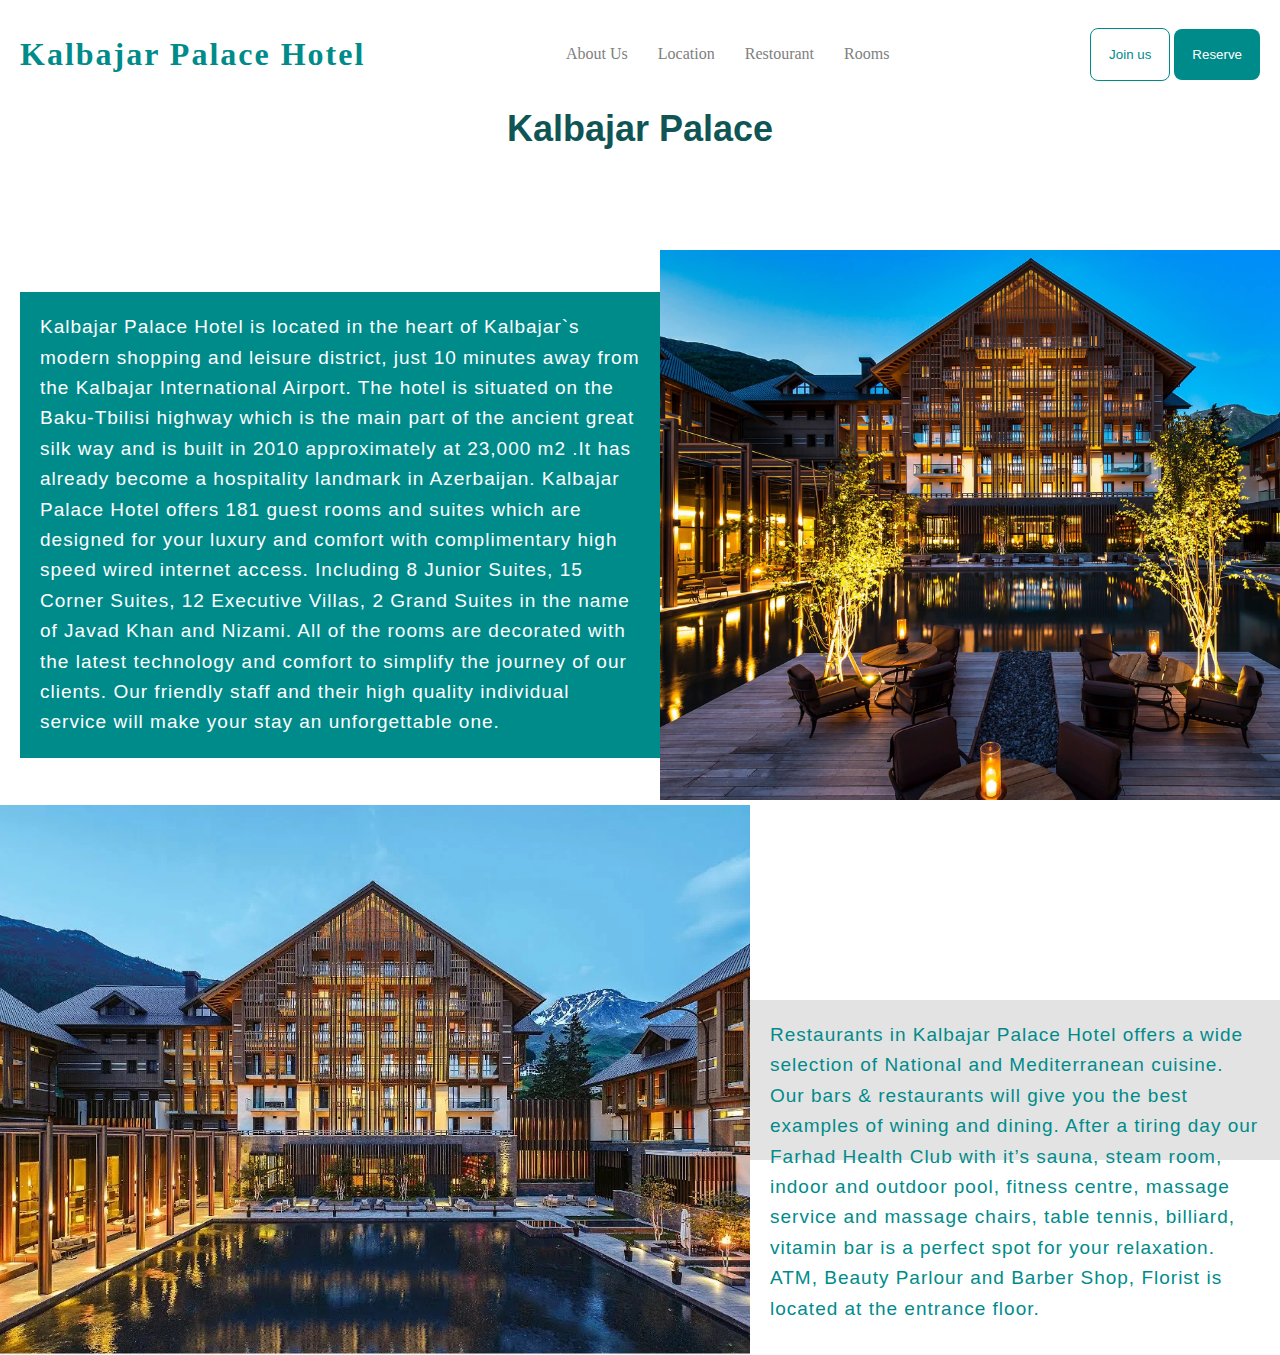
<file: index.html>
<!DOCTYPE html>
<html lang="en">

<head>
    <meta charset="UTF-8">
    <meta http-equiv="X-UA-Compatible" content="IE=edge">
    <meta name="viewport" content="width=
    , initial-scale=1.0">
    <title>Document</title>
    <link rel="stylesheet" href="./assets/css/style.css">
</head>

<body>
    <div class="container_2">
        <h1><a href="index.html" class="main">Kalbajar Palace Hotel</a> </h1>
        <ul>
            <li>About Us</li>
            <li>Location</li>
            <li> <a href="restorant.html">Restourant</a></li>
            <li> <a href="rooms.html">Rooms</a> </li>
        </ul>
        <div class="btn">
            <button class="join">Join us</button>
            <button class="rsrv">Reserve</button>
        </div>
    </div>
    <h2 class="name">Kalbajar Palace</h2>

    <section class="hero">
        <div class="left">
 <p class="nermin">
    Kalbajar Palace Hotel is located in the heart of Kalbajar`s modern shopping and leisure district, just 10 minutes away from the Kalbajar International Airport. The hotel is situated on the Baku-Tbilisi highway which is the main part of the ancient great silk way and is built in 2010 approximately at 23,000 m2 .It has already become a hospitality landmark in Azerbaijan.

    Kalbajar Palace Hotel offers 181 guest rooms and suites which are designed for your luxury and comfort with complimentary high speed wired internet access. Including 8 Junior Suites, 15 Corner Suites, 12 Executive Villas, 2 Grand Suites in the name of Javad Khan and Nizami. All of the rooms are decorated with the latest technology and comfort to simplify the journey of our clients. Our friendly staff and their high quality individual service will make your stay an unforgettable one.
 </p>

        </div>
        <div class="info">
            <img src="./assets/img/88077_28.jpg" alt="">
        </div>
    </section>

    <section class="totu">
        <img src="./assets/img/i.webp" alt="">
        <div class="right">
            <p class="nermin">
                Restaurants in Kalbajar Palace Hotel offers a wide selection of National and Mediterranean cuisine. Our bars & restaurants will give you the best examples of wining and dining. After a tiring day our Farhad Health Club with it’s sauna, steam room, indoor and outdoor pool, fitness centre, massage service and massage chairs, table tennis, billiard, vitamin bar is a perfect spot for your relaxation. ATM, Beauty Parlour and Barber Shop, Florist is located at the entrance floor.
            </p>
        </div>
  
    </section>

</body>

</html>
</file>
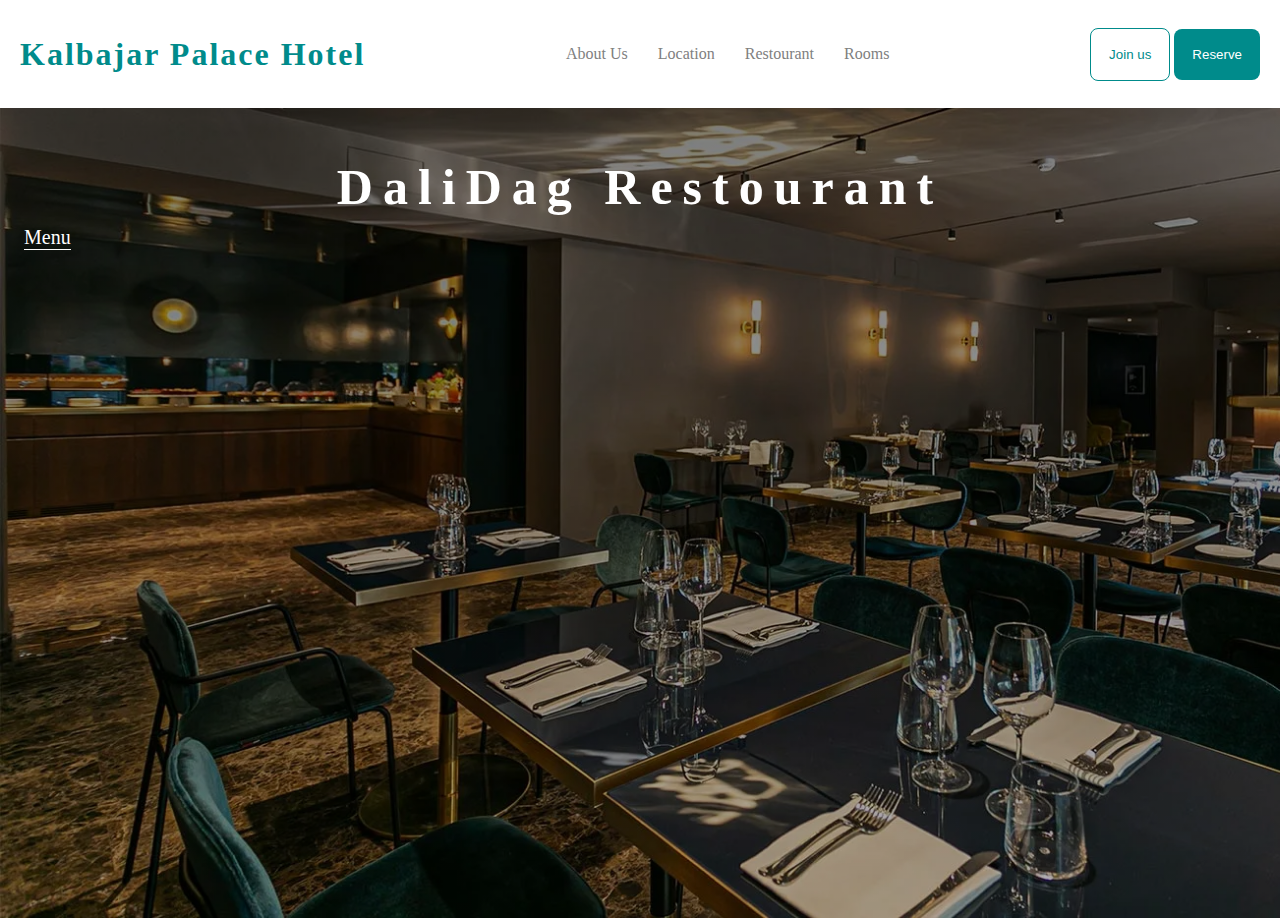
<file: restorant.html>
<!DOCTYPE html>
<html lang="en">
<head>
    <meta charset="UTF-8">
    <meta http-equiv="X-UA-Compatible" content="IE=edge">
    <meta name="viewport" content="width=device-width, initial-scale=1.0">
    <title>Document</title>
    <link rel="stylesheet" href="./assets/css/style.css">
</head>
<body>
    <div class="container_2">
        <h1><a href="index.html" class="main">Kalbajar Palace Hotel</a> </h1>
        <ul>
            <li>About Us</li>
            <li>Location</li>
            <li> <a href="restorant.html">Restourant</a></li>
            <li> <a href="rooms.html">Rooms</a> </li>
        </ul>
        <div class="btn">
            <button class="join">Join us</button>
            <button class="rsrv">Reserve</button>
        </div>
    </div>
<section class="rest">
<h1>DaliDag Restourant</h1>
<p>Menu</p>
</section>
</body>
</html>
</file>
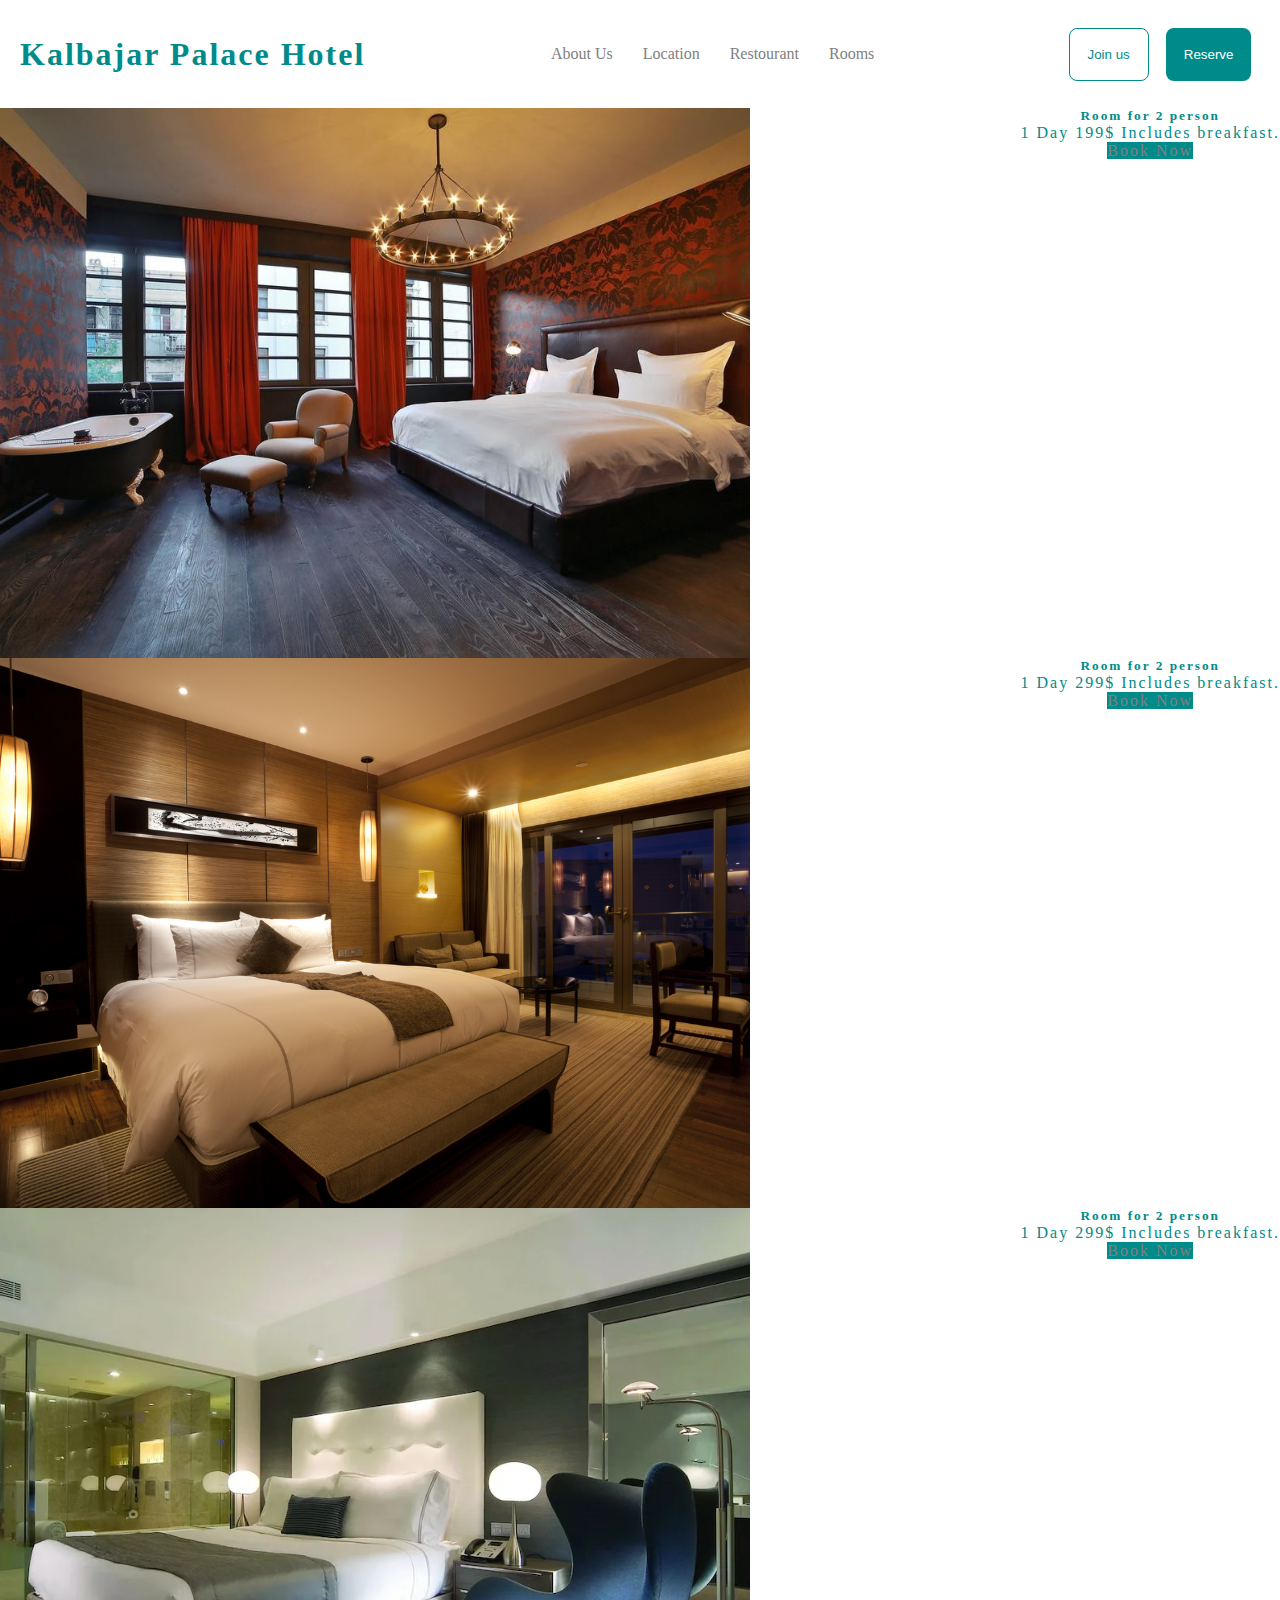
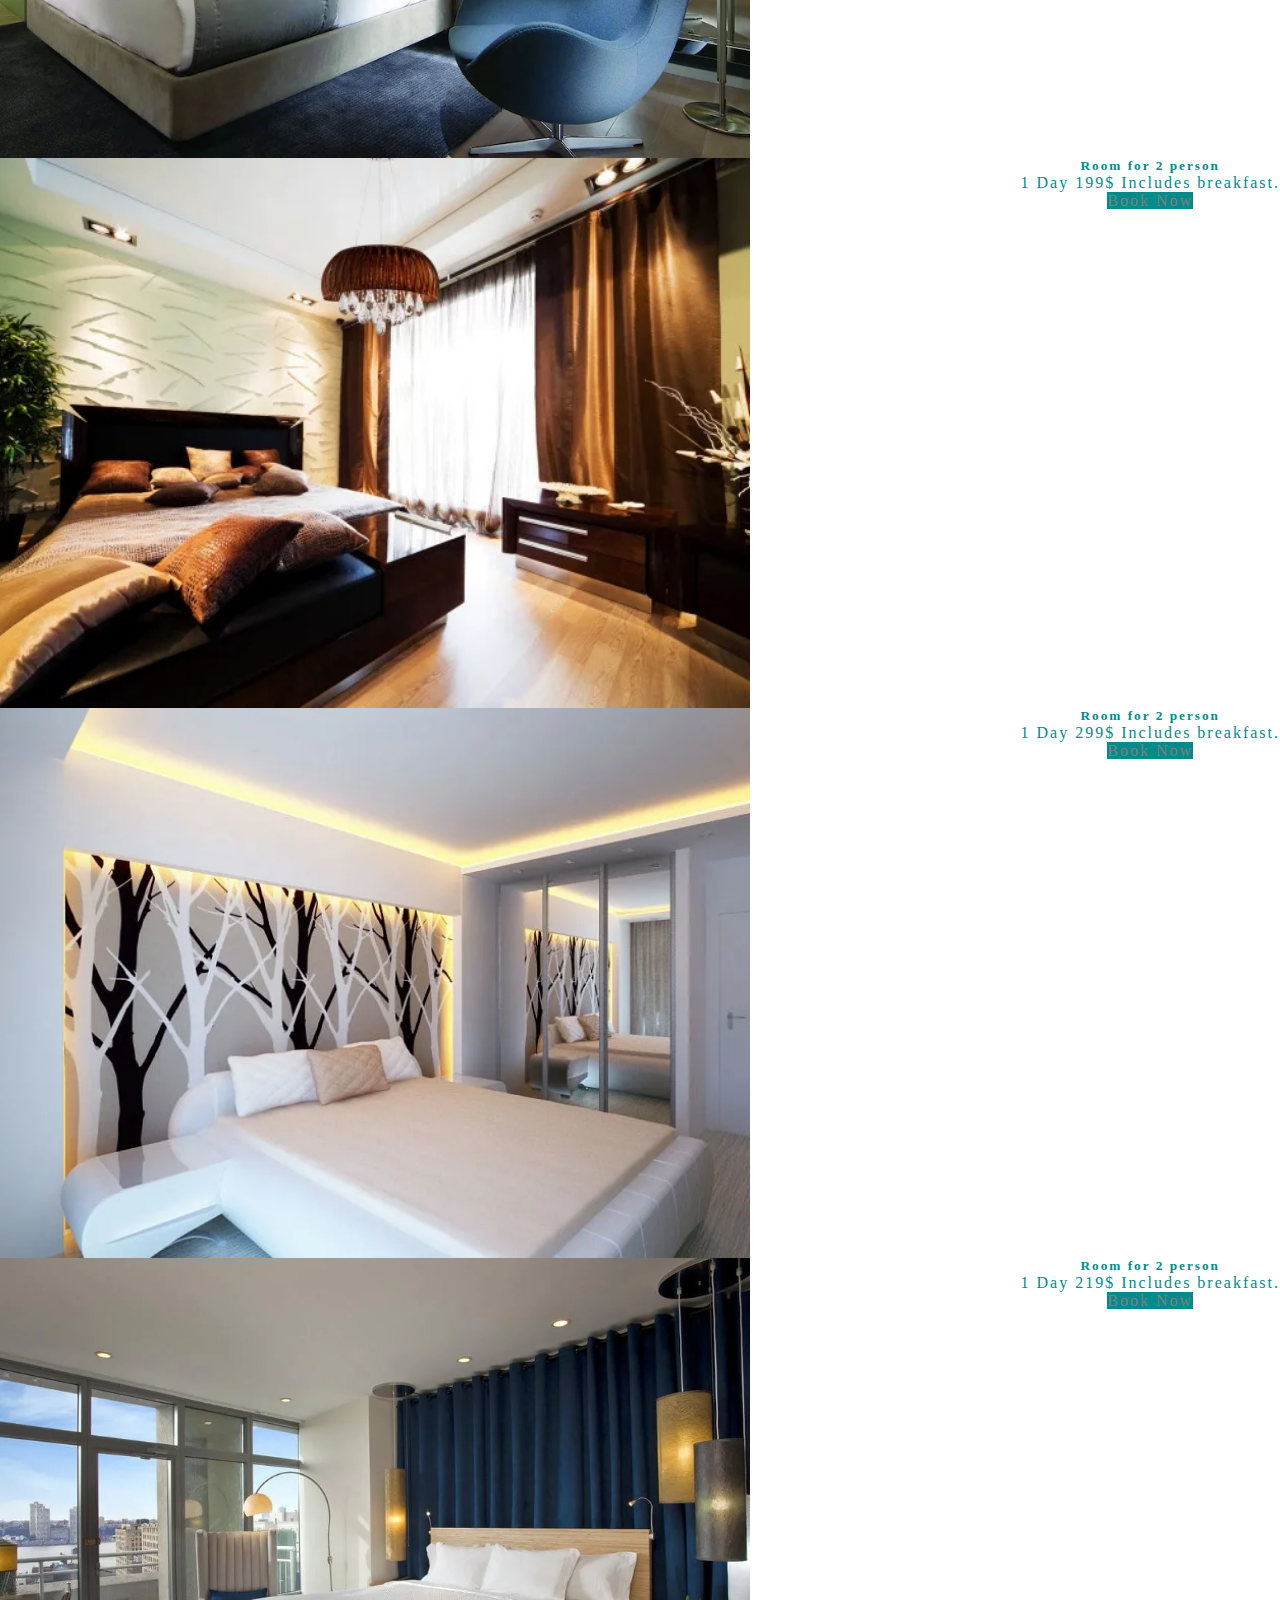
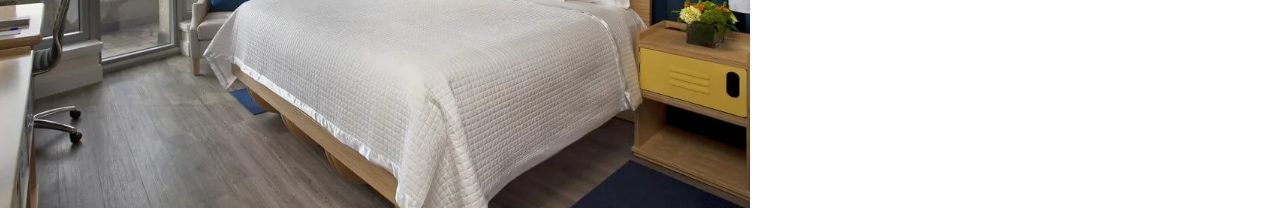
<file: rooms.html>
<!DOCTYPE html>
<html lang="en">

<head>
    <meta charset="UTF-8">
    <meta http-equiv="X-UA-Compatible" content="IE=edge">
    <meta name="viewport" content="width=device-width, initial-scale=1.0">
    <title>Document</title>
    <link href="https://cdn.jsdelivr.net/npm/bootstrap@5.3.0-alpha3/dist/css/bootstrap.min.css" rel="stylesheet"
        integrity="sha384-KK94CHFLLe+nY2dmCWGMq91rCGa5gtU4mk92HdvYe+M/SXH301p5ILy+dN9+nJOZ" crossorigin="anonymous">
    <link rel="stylesheet" href="./assets/css/style.css">
</head>

<body>
    <div class="container_2">
        <h1><a href="index.html" class="main">Kalbajar Palace Hotel</a> </h1>
        <ul>
            <li>About Us</li>
            <li>Location</li>
            <li> <a href="restorant.html">Restourant</a></li>
            <li> <a href="rooms.html">Rooms</a> </li>
        </ul>
        <div class="btn1">
            <button class="join">Join us</button>
            <button class="rsrv">Reserve</button>
        </div>
    </div>
    <section class="main">
        <div class="container h-100">
            <div class="row h-100">
                <div class="col-lg-4 h-100 p-3">
                    <div class="card">
                        <img src="./assets/img/rooms_hotel_tbilisi_15.jpg" class="card-img-top" alt="...">
                        <div class="card-body">
                            <h5 class="card-title">Room for 2 person</h5>
                            <p class="card-text"> 1 Day 199$ Includes breakfast. </p>
                            <a href="#" class="btn btn-success">Book Now</a>
                        </div>
                    </div>
                </div>
                <div class="col-lg-4 h-100 p-3">
                    <div class="card">
                        <img src="./assets/img/hotels.jpg" class="card-img-top" alt="...">
                        <div class="card-body">
                            <h5 class="card-title">Room for 2 person</h5>
                            <p class="card-text"> 1 Day 299$ Includes breakfast. </p>
                            <a href="#" class="btn btn-success">Book Now</a>
                        </div>
                    </div>
                </div>
                <div class="col-lg-4 h-100 p-3">
                    <div class="card">
                        <img src="./assets/img/change.webp" class="card-img-top" alt="...">
                        <div class="card-body">
                            <h5 class="card-title">Room for 2 person</h5>
                            <p class="card-text"> 1 Day 299$ Includes breakfast. </p>
                            <a href="#" class="btn btn-success">Book Now</a>
                        </div>
                    </div>
                </div>
                
                <div class="col-lg-4 h-100 p-3">
                    <div class="card">
                        <img src="./assets/img/kill.png.webp" class="card-img-top" alt="...">
                        <div class="card-body">
                            <h5 class="card-title">Room for 2 person</h5>
                            <p class="card-text"> 1 Day 199$ Includes breakfast. </p>
                            <a href="#" class="btn btn-success">Book Now</a>
                        </div>
                    </div>
                </div>
                <div class="col-lg-4 h-100 p-3">
                    <div class="card">
                        <img src="./assets/img/salam.png.webp" class="card-img-top" alt="...">
                        <div class="card-body">
                            <h5 class="card-title">Room for 2 person</h5>
                            <p class="card-text"> 1 Day 299$ Includes breakfast. </p>
                            <a href="#" class="btn btn-success">Book Now</a>
                        </div>
                    </div>
                </div>
                <div class="col-lg-4 h-100 p-3">
                    <div class="card">
                        <img src="./assets/img/img.webp" class="card-img-top" alt="...">
                        <div class="card-body">
                            <h5 class="card-title">Room for 2 person</h5>
                            <p class="card-text"> 1 Day 219$ Includes breakfast. </p>
                            <a href="#" class="btn btn-success">Book Now</a>

                        </div>
                    </div>
                </div>
            </div>
        </div>

    </section>

</body>

</html>
</file>
<file: assets/css/style.css>
* {
    margin: 0;
    padding: 0;
    box-sizing: border-box;
    list-style: none;
    text-decoration: none;
}

a {
    color: gray;
    text-decoration: none;
}
a:hover {
    color: darkcyan;
    border-bottom: 1px solid darkcyan;
    text-decoration: none;
}
html {
    overflow-x: hidden;

}

.container_2 {
    margin: 0 auto;
    display: flex;
    justify-content: space-between;
    align-items: center;
    width: 100%;
    height: 12vh;
    padding: 20px;
}

.main {
    color: darkcyan;
    cursor: pointer;
    letter-spacing: 2px;

}

ul {
    display: flex;
    justify-content: space-between;
    gap: 30px;
    align-items: center;
}

li {
    color: gray;
    list-style-type: none;
    cursor: pointer;
}

li:hover {
    color: darkcyan;
    border-bottom: 1px solid darkcyan;
}

.btn1 {
    justify-content: space-around;
    width: 200px;
    display: flex;
}

button {
    cursor: pointer;
    padding: 18px;
    border-radius: 8px;
    border: none;
    align-items: center;
}

.join {
    color: darkcyan;
    background-color: #fff;
    border: 1px solid darkcyan;
}

.rsrv {
    background-color: darkcyan;
    color: #fff;
}

.join:hover {
    background-color: darkcyan;
    color: #fff;
}

.rsrv:hover {
    color: darkcyan;
    background-color: #fff;
    border: 1px solid darkcyan;
}

h2.name {
    text-align: center;
    font-family: Arial, Helvetica, sans-serif;
    color: rgb(16, 85, 85);
    font-size: 36px;
}

.hero {
    width: 100%;
    height: auto;
    display: flex;
    justify-content: center;
    align-items: center;
    padding-top: 100px;
    margin-left: 20px;
}

.info {
    margin: 0 auto;
    width: 50%;
    display: flex;
}

.left {
    width: 50%;
    height: 100%;
    background-color: darkcyan;
    color: #fff;
    padding: 20px;

}

.nermin {
    font-size: 19px;
    letter-spacing: 1px;
    line-height: 1.6;
    font-family: 'Gill Sans', 'Gill Sans MT', Calibri, 'Trebuchet MS', sans-serif;
}

img {
    width: 900px;
    height: 550px;
    object-fit: cover;
}

.totu {
    width: 100%;
    height: 40vh;
    display: flex;
    justify-content: center;
    align-items: center;
    padding-top: 200px;
}

.right {
    width: 50%;
    height: 100%;
    background-color: rgb(227, 227, 227);
    color: darkcyan;
    padding: 20px;
}

.rooms {
    padding: 12px 24px;
    margin: 0 auto;
    border: 1px solid darkcyan;

}

h1 {
    color: darkcyan;
    text-align: center;
}

.cards-c {
    display: flex;
    justify-content: space-between;
}

/* .card {
    width: 30%;
    height: auto;
    display: flex;
    flex-direction: column;
    border: 1px solid gray;
} */

img {
    width: 750px;
    height: 550px;
}

button {
    cursor: pointer;
    background-color: darkcyan;
    color: #fff;
    gap: 34px;
}

button:hover {
    color: white;
    background-color: rgb(0, 83, 83);
}

.info {
    text-align: center;
}

.imgroom {
    width: 450px;
}


.main {
    width: 100%;
    height: 50vh;
}

.card {
    width: 100%;
    height: 100%;
    display:flex !important;
    justify-content: space-between !important;
    gap: 40px;
    text-align: center;
}


.card a {
    background-color: darkcyan !important;
    text-align: center !important;

}
.card a:hover{
    background-color: rgb(0, 84, 84) !important;
}
.rest{
    width: 100%;
    height: 90vh;
    background-image:linear-gradient(rgba(0, 0, 0, 0.5), rgba(0, 0, 0, 0.3) ), url('../img/restorant.webp');
    background-size: cover;
    padding-top: 50px;
    
}
.rest h1{
    color: #fff;
    font-size: 50px;
    letter-spacing: 10px;
}
.rest p{
    color: #fff;
    font-size: 20px;
    border-bottom: 1px solid white;
    display: inline-block;
    margin: 10px 24px;
}
</file>
